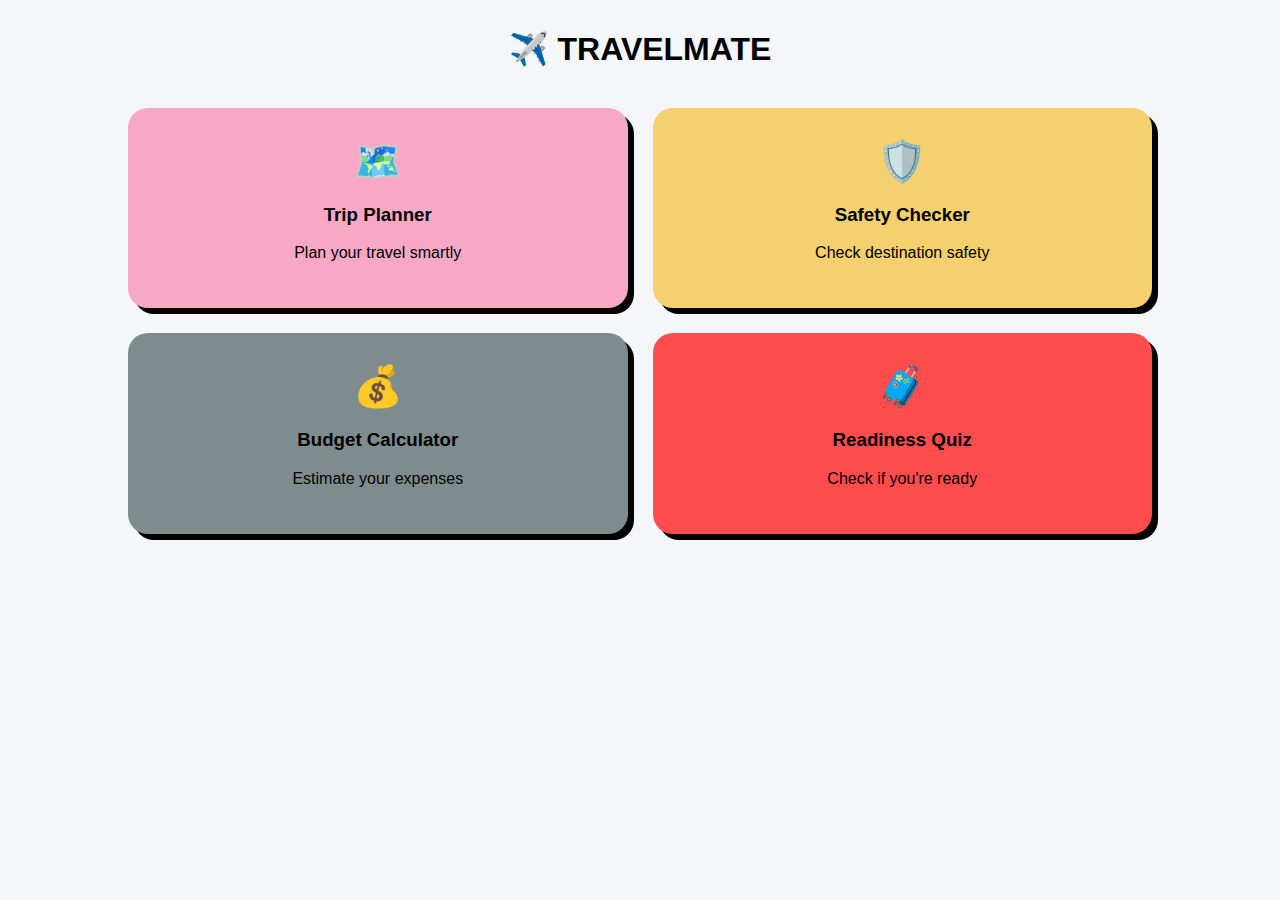
<file: frontend/index.html>
<!DOCTYPE html>
<html>
<head>
    <title>Jaa Simran - Travel Companion</title>
    <link rel="stylesheet" href="style.css">
</head>
<body>

    <h1 class="title">✈️ TRAVELMATE</h1>

    <div class="grid-container">

        <div class="grid-card pink" onclick="location.href='trip.html'">
            <div class="icon">🗺️</div>
            <h3>Trip Planner</h3>
            <p>Plan your travel smartly</p>
        </div>

        <div class="grid-card yellow" onclick="location.href='safety.html'">
            <div class="icon">🛡️</div>
            <h3>Safety Checker</h3>
            <p>Check destination safety</p>
        </div>

        <div class="grid-card white" onclick="location.href='budget.html'">
            <div class="icon">💰</div>
            <h3>Budget Calculator</h3>
            <p>Estimate your expenses</p>
        </div>

        <div class="grid-card red" onclick="location.href='quiz.html'">
            <div class="icon">🧳</div>
            <h3>Readiness Quiz</h3>
            <p>Check if you're ready</p>
        </div>

    </div>

</body>
</html>
</file>
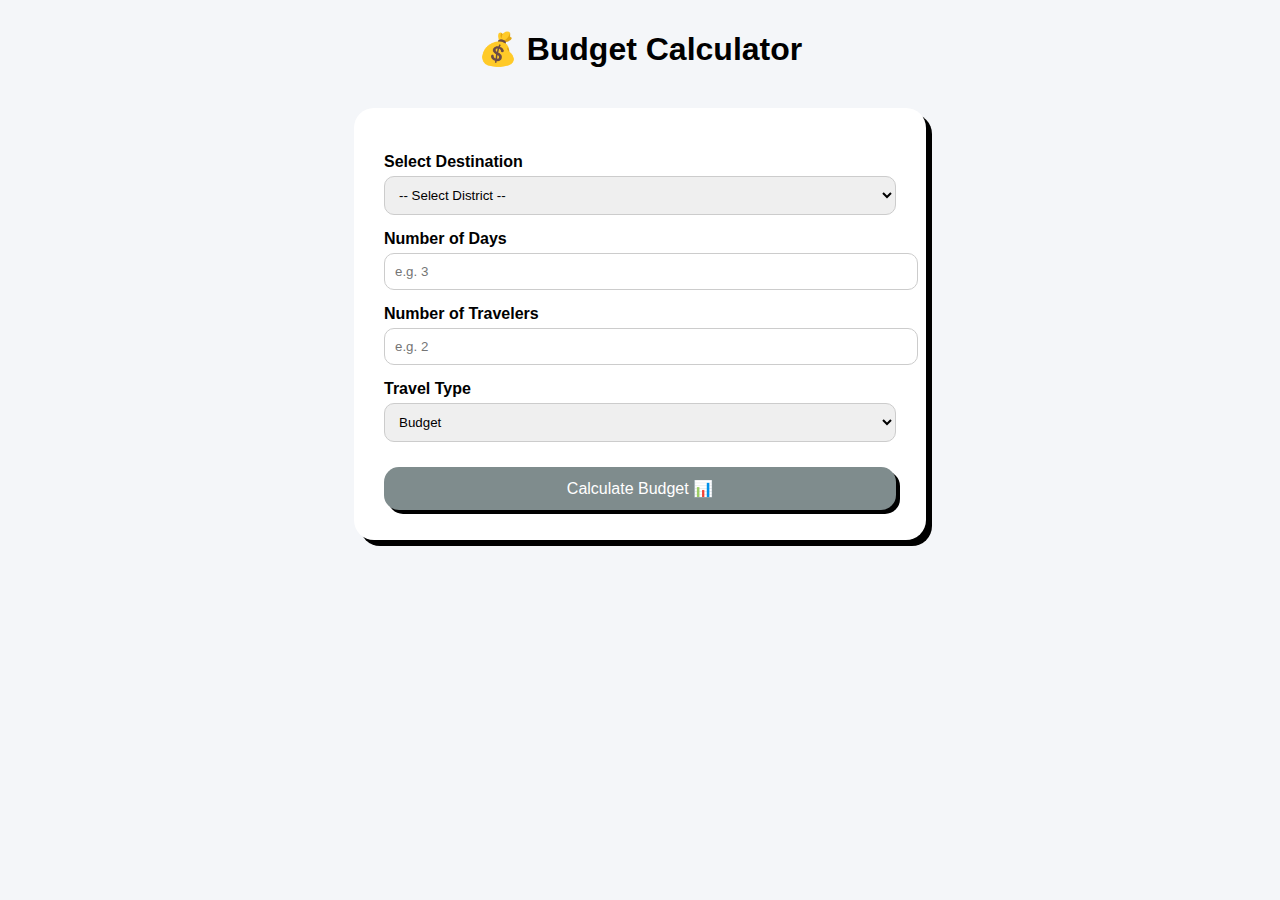
<file: frontend/budget.html>
<!DOCTYPE html>
<html>
<head>
    <title>Budget Calculator</title>
    <link rel="stylesheet" href="style.css">
</head>
<body>

    <h1 class="title">💰 Budget Calculator</h1>

    <div class="budget-container">

        <label>Select Destination</label>
        <select>
            <option value="">-- Select District --</option>
            <option>Alappuzha</option>
            <option>Ernakulam</option>
            <option>Idukki</option>
            <option>Kannur</option>
            <option>Kasaragod</option>
            <option>Kollam</option>
            <option>Kottayam</option>
            <option>Kozhikode</option>
            <option>Malappuram</option>
            <option>Palakkad</option>
            <option>Pathanamthitta</option>
            <option>Thiruvananthapuram</option>
            <option>Thrissur</option>
            <option>Wayanad</option>
        </select>

        <label>Number of Days</label>
        <input type="number" placeholder="e.g. 3">

        <label>Number of Travelers</label>
        <input type="number" placeholder="e.g. 2">

        <label>Travel Type</label>
        <select>
            <option>Budget</option>
            <option>Standard</option>
            <option>Luxury</option>
        </select>

        <button class="calc-btn">Calculate Budget 📊</button>
    </div>

</body>
</html>
</file>
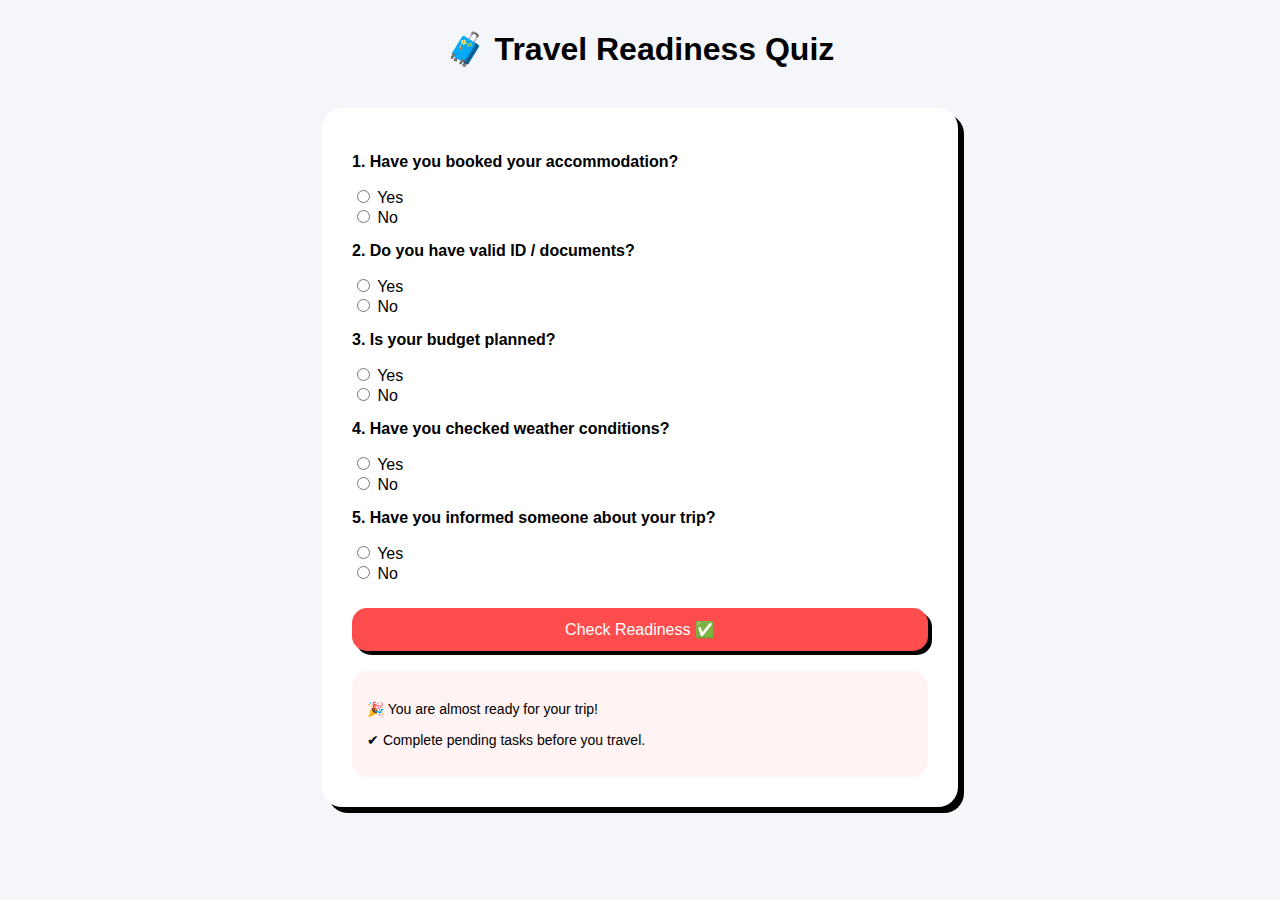
<file: frontend/quiz.html>
<!DOCTYPE html>
<html>
<head>
    <title>Travel Readiness Quiz</title>
    <link rel="stylesheet" href="style.css">
</head>
<body>

    <h1 class="title">🧳 Travel Readiness Quiz</h1>

    <div class="quiz-container">

        <p><strong>1. Have you booked your accommodation?</strong></p>
        <label><input type="radio" name="q1" value="yes"> Yes</label><br>
        <label><input type="radio" name="q1" value="no"> No</label>

        <p><strong>2. Do you have valid ID / documents?</strong></p>
        <label><input type="radio" name="q2" value="yes"> Yes</label><br>
        <label><input type="radio" name="q2" value="no"> No</label>

        <p><strong>3. Is your budget planned?</strong></p>
        <label><input type="radio" name="q3" value="yes"> Yes</label><br>
        <label><input type="radio" name="q3" value="no"> No</label>

        <p><strong>4. Have you checked weather conditions?</strong></p>
        <label><input type="radio" name="q4" value="yes"> Yes</label><br>
        <label><input type="radio" name="q4" value="no"> No</label>

        <p><strong>5. Have you informed someone about your trip?</strong></p>
        <label><input type="radio" name="q5" value="yes"> Yes</label><br>
        <label><input type="radio" name="q5" value="no"> No</label>

        <button class="quiz-btn" onclick="submitQuiz()">Check Readiness ✅</button>

        <div class="quiz-result" id="quizResult">
            <p>🎉 You are almost ready for your trip!</p>
            <p>✔ Complete pending tasks before you travel.</p>
        </div>

    </div>
<script>
function submitQuiz() {
    let score = 0;

    if (document.querySelector('input[name="q1"]:checked')?.value === "yes") score++;
    if (document.querySelector('input[name="q2"]:checked')?.value === "yes") score++;
    if (document.querySelector('input[name="q3"]:checked')?.value === "yes") score++;
    if (document.querySelector('input[name="q4"]:checked')?.value === "yes") score++;
    if (document.querySelector('input[name="q5"]:checked')?.value === "yes") score++;

    fetch("http://localhost:3000/quiz-result", {
        method: "POST",
        headers: {
            "Content-Type": "application/json"
        },
        body: JSON.stringify({ score })
    })
    .then(res => res.json())
    .then(data => {
        document.getElementById("quizResult").innerHTML =
            `<p><strong>${data.result}</strong></p>`;
    });
}
</script>
</body>
</html>
</file>
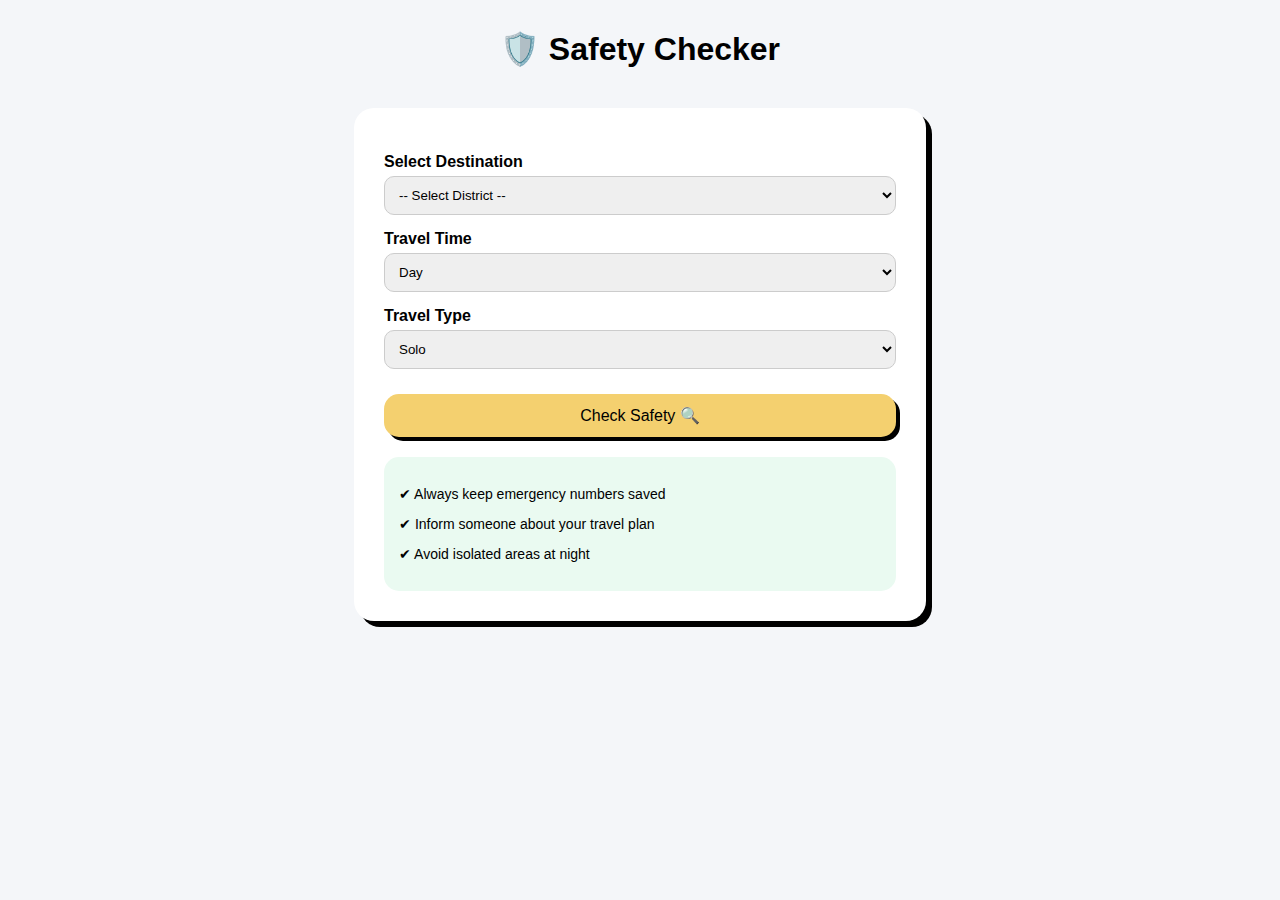
<file: frontend/safety.html>
<!DOCTYPE html>
<html>
<head>
    <title>Safety Checker</title>
    <link rel="stylesheet" href="style.css">
</head>
<body>

    <h1 class="title">🛡️ Safety Checker</h1>

    <div class="safety-container">

        <label>Select Destination</label>
        <select>
            <option value="">-- Select District --</option>
            <option>Alappuzha</option>
            <option>Ernakulam</option>
            <option>Idukki</option>
            <option>Kannur</option>
            <option>Kasaragod</option>
            <option>Kollam</option>
            <option>Kottayam</option>
            <option>Kozhikode</option>
            <option>Malappuram</option>
            <option>Palakkad</option>
            <option>Pathanamthitta</option>
            <option>Thiruvananthapuram</option>
            <option>Thrissur</option>
            <option>Wayanad</option>
        </select>

        <label>Travel Time</label>
        <select>
            <option>Day</option>
            <option>Night</option>
        </select>

        <label>Travel Type</label>
        <select>
            <option>Solo</option>
            <option>With Family</option>
            <option>With Friends</option>
        </select>

        <button class="check-btn">Check Safety 🔍</button>

        <div class="safety-result">
            <p>✔ Always keep emergency numbers saved</p>
            <p>✔ Inform someone about your travel plan</p>
            <p>✔ Avoid isolated areas at night</p>
        </div>

    </div>

</body>
</html>
</file>
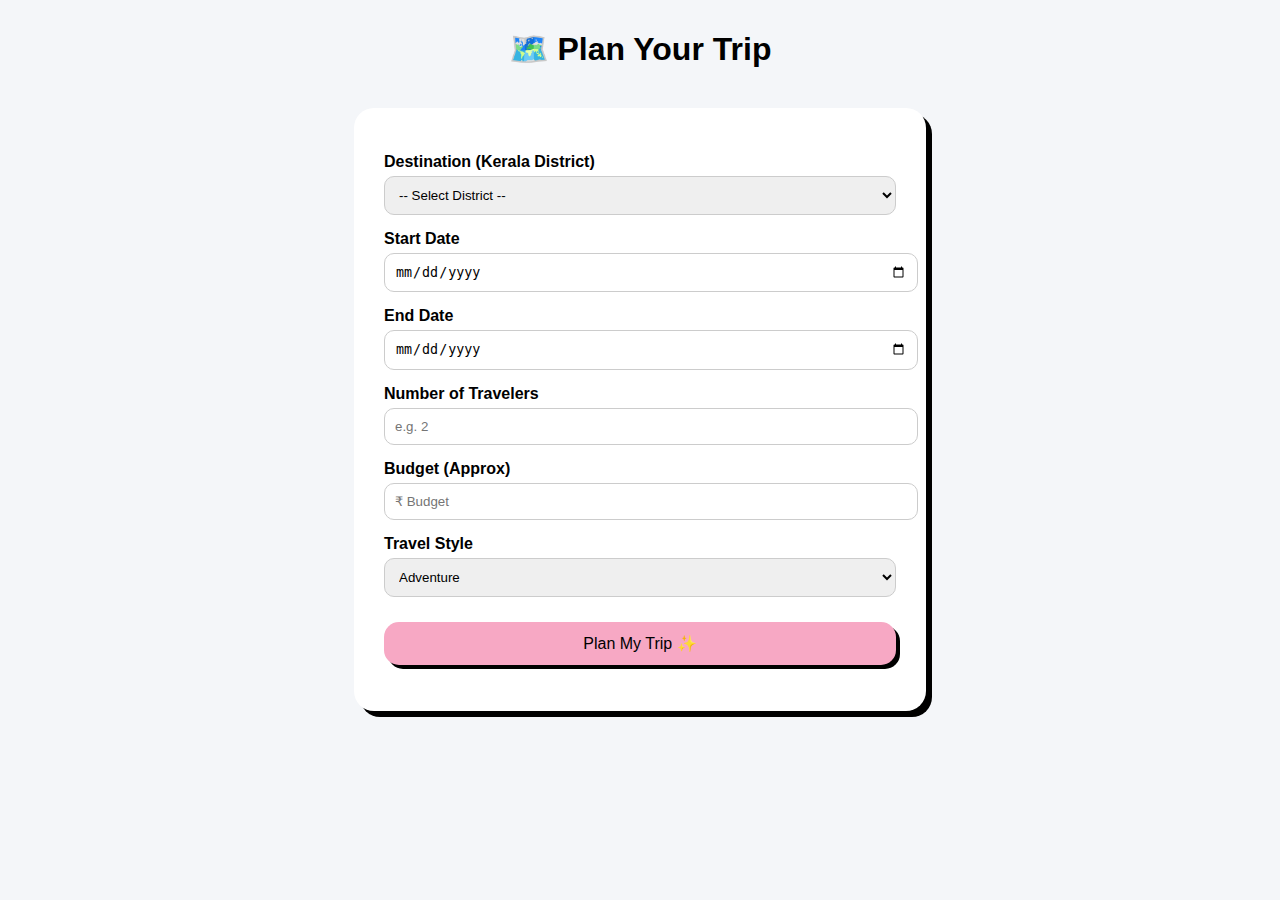
<file: frontend/trip.html>
<!DOCTYPE html>
<html>
<head>
    <title>Plan Your Trip</title>
    <link rel="stylesheet" href="style.css">
</head>
<body>

    <h1 class="title">🗺️ Plan Your Trip</h1>

    <div class="trip-container">

        <label>Destination (Kerala District)</label>
<select>
    <option value="">-- Select District --</option>
    <option>Alappuzha</option>
    <option>Ernakulam</option>
    <option>Idukki</option>
    <option>Kannur</option>
    <option>Kasaragod</option>
    <option>Kollam</option>
    <option>Kottayam</option>
    <option>Kozhikode</option>
    <option>Malappuram</option>
    <option>Palakkad</option>
    <option>Pathanamthitta</option>
    <option>Thiruvananthapuram</option>
    <option>Thrissur</option>
    <option>Wayanad</option>
</select>
        <label>Start Date</label>
        <input type="date">

        <label>End Date</label>
        <input type="date">

        <label>Number of Travelers</label>
        <input type="number" placeholder="e.g. 2">

        <label>Budget (Approx)</label>
        <input type="number" placeholder="₹ Budget">

        <label>Travel Style</label>
        <select>
            <option>Adventure</option>
            <option>Relaxation</option>
            <option>Family</option>
            <option>Solo</option>
        </select>

        <button class="plan-btn" onclick="planTrip()">Plan My Trip ✨</button>

<p id="result"></p>

<script>
function planTrip() {

    const destination = document.querySelector("select").value;
    const startDate = document.querySelectorAll("input")[0].value;
    const endDate = document.querySelectorAll("input")[1].value;
    const travelers = document.querySelectorAll("input")[2].value;
    const budget = document.querySelectorAll("input")[3].value;
    const style = document.querySelectorAll("select")[1].value;

    fetch("/plan-trip", {
        method: "POST",
        headers: {
            "Content-Type": "application/json"
        },
        body: JSON.stringify({
            destination,
            startDate,
            endDate,
            travelers,
            budget,
            style
        })
    })
    .then(res => res.json())
    .then(data => {
        document.getElementById("result").innerText = data.message;
    });

}
</script>

    </div>

</body>
</html>
</file>
<file: frontend/style.css>
body {
    font-family: Arial, sans-serif;
    background-color: #f4f6f9;
    margin: 0;
    padding: 0;
    text-align: center;
}

.title {
    margin-top: 30px;
}

/* Grid Layout */
.grid-container {
    display: grid;
    grid-template-columns: repeat(2, 1fr);
    gap: 25px;
    width: 80%;
    margin: 40px auto;
}

/* Cards */
.grid-card {
    padding: 30px;
    border-radius: 20px;
    box-shadow: 6px 6px 0px black;
    cursor: pointer;
    transition: 0.3s ease;
}

.grid-card:hover {
    transform: translateY(-5px);
}

/* Colors */
.pink {
    background-color: #f7a8c4;
}

.yellow {
    background-color: #f4d06f;
}

.white {
    background-color: #7f8c8d;
}
.red{
    background-color: #ff4c4c;
}

.icon {
    font-size: 40px;
    margin-bottom: 15px;
}
/* Trip Planner Page */
.trip-container {
    width: 40%;
    margin: 40px auto;
    background: white;
    padding: 30px;
    border-radius: 20px;
    box-shadow: 6px 6px 0px black;
    text-align: left;
}

.trip-container label {
    display: block;
    margin-top: 15px;
    font-weight: bold;
}

.trip-container input,
.trip-container select {
    width: 100%;
    padding: 10px;
    margin-top: 5px;
    border-radius: 10px;
    border: 1px solid #ccc;
}

.plan-btn {
    margin-top: 25px;
    width: 100%;
    padding: 12px;
    border: none;
    border-radius: 15px;
    background-color: #f7a8c4;
    font-size: 16px;
    cursor: pointer;
    box-shadow: 4px 4px 0px black;
}

.plan-btn:hover {
    background-color: #ff90b8;
}
/* Safety Checker Page */
.safety-container {
    width: 40%;
    margin: 40px auto;
    background: white;
    padding: 30px;
    border-radius: 20px;
    box-shadow: 6px 6px 0px black;
    text-align: left;
}

.safety-container label {
    display: block;
    margin-top: 15px;
    font-weight: bold;
}

.safety-container select {
    width: 100%;
    padding: 10px;
    margin-top: 5px;
    border-radius: 10px;
    border: 1px solid #ccc;
}

.check-btn {
    margin-top: 25px;
    width: 100%;
    padding: 12px;
    border: none;
    border-radius: 15px;
    background-color: #f4d06f;
    font-size: 16px;
    cursor: pointer;
    box-shadow: 4px 4px 0px black;
}

.check-btn:hover {
    background-color: #ffd24d;
}

.safety-result {
    margin-top: 20px;
    background: #eafaf1;
    padding: 15px;
    border-radius: 15px;
    font-size: 14px;
}
/* Budget Calculator Page */
.budget-container {
    width: 40%;
    margin: 40px auto;
    background: white;
    padding: 30px;
    border-radius: 20px;
    box-shadow: 6px 6px 0px black;
    text-align: left;
}

.budget-container label {
    display: block;
    margin-top: 15px;
    font-weight: bold;
}

.budget-container input,
.budget-container select {
    width: 100%;
    padding: 10px;
    margin-top: 5px;
    border-radius: 10px;
    border: 1px solid #ccc;
}

.calc-btn {
    margin-top: 25px;
    width: 100%;
    padding: 12px;
    border: none;
    border-radius: 15px;
    background-color: #7f8c8d;
    color: white;
    font-size: 16px;
    cursor: pointer;
    box-shadow: 4px 4px 0px black;
}

.calc-btn:hover {
    background-color: #6c7a7a;
}

.budget-result {
    margin-top: 20px;
    background: #f9f9f9;
    padding: 15px;
    border-radius: 15px;
    font-size: 14px;
}
/* Quiz Page */
.quiz-container {
    width: 45%;
    margin: 40px auto;
    background: white;
    padding: 30px;
    border-radius: 20px;
    box-shadow: 6px 6px 0px black;
    text-align: left;
}

.quiz-container p {
    margin-top: 15px;
}

.quiz-btn {
    margin-top: 25px;
    width: 100%;
    padding: 12px;
    border: none;
    border-radius: 15px;
    background-color: #ff4c4c;
    color: white;
    font-size: 16px;
    cursor: pointer;
    box-shadow: 4px 4px 0px black;
}

.quiz-btn:hover {
    background-color: #e63b3b;
}

.quiz-result {
    margin-top: 20px;
    background: #fff3f3;
    padding: 15px;
    border-radius: 15px;
    font-size: 14px;
}
</file>
